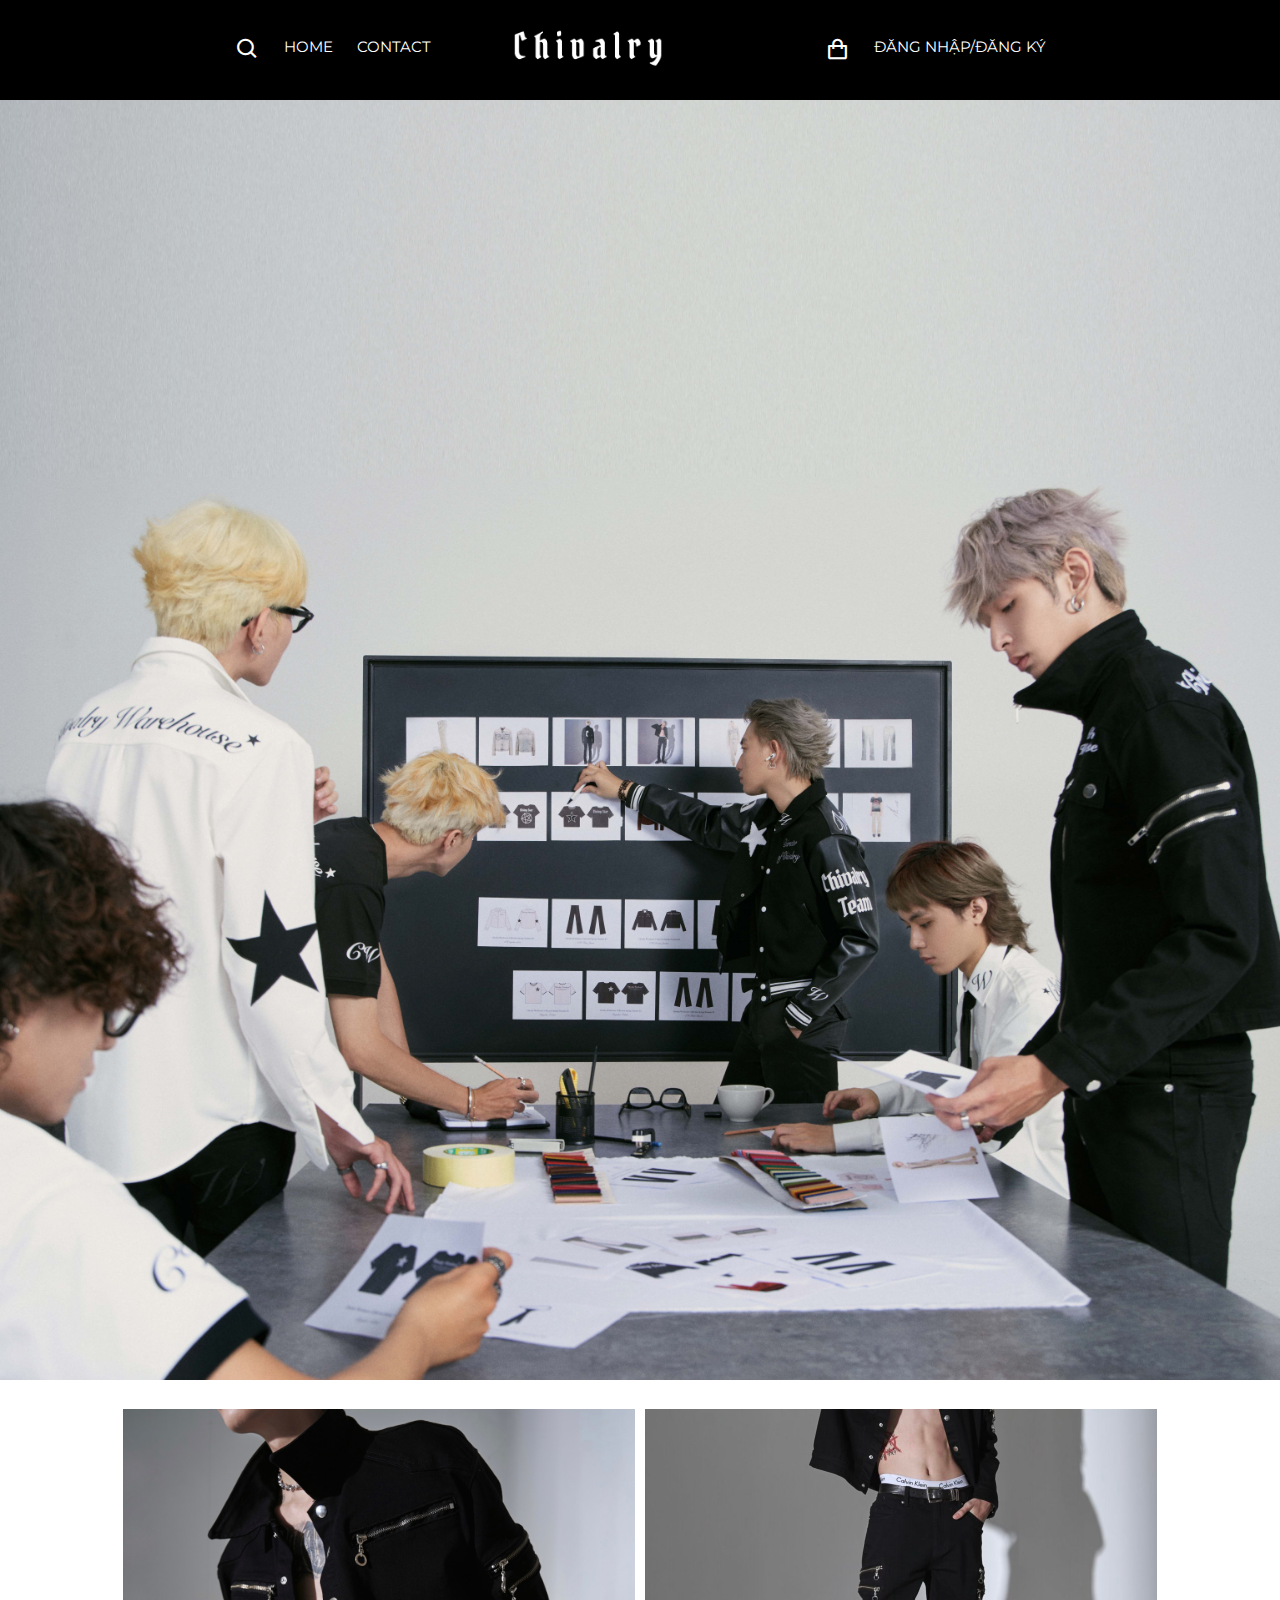
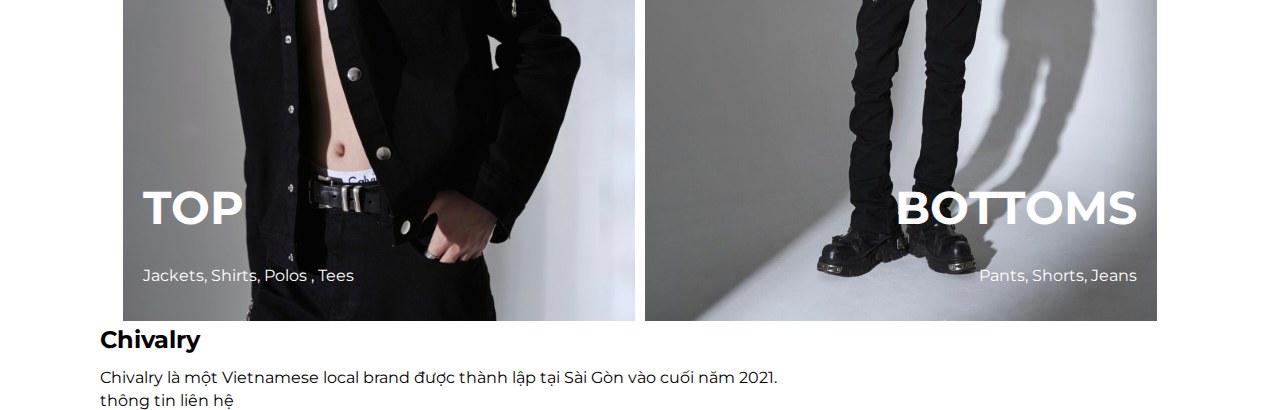
<file: index.html>
<!DOCTYPE html>
<html lang="en">
    <head>
        <meta charset="UTF-8">
        <meta http-equiv="X-UA-Compatible" content="IE=edge">
        <meta name="viewport" content="width=device-width, initial-scale=1.0">
        <title>Document</title>
        <!-- <link rel="stylesheet" href="https://cdnjs.cloudflare.com/ajax/libs/font-awesome/6.4.0/css/all.min.css" integrity="sha512-iecdLmaskl7CVkqkXNQ/ZH/XLlvWZOJyj7Yy7tcenmpD1ypASozpmT/E0iPtmFIB46ZmdtAc9eNBvH0H/ZpiBw==" crossorigin="anonymous" referrerpolicy="no-referrer" />
        <link rel="stylesheet"
            href="https://cdnjs.cloudflare.com/ajax/libs/font-awesome/6.2.1/css/all.min.css"
            integrity="sha512-MV7K8+y+gLIBoVD59lQIYicR65iaqukzvf/nwasF0nqhPay5w/9lJmVM2hMDcnK1OnMGCdVK+iQrJ7lzPJQd1w=="
            crossorigin="anonymous" referrerpolicy="no-referrer" /> -->
        <link href='https://unpkg.com/boxicons@2.1.4/css/boxicons.min.css'
            rel='stylesheet'>
        <link rel="preconnect" href="https://fonts.googleapis.com"><link
            rel="preconnect" href="https://fonts.gstatic.com" crossorigin><link
            href="https://fonts.googleapis.com/css2?family=Montserrat:ital,wght@0,100;0,400;1,300&display=swap"
            rel="stylesheet">
        <link rel="stylesheet" href="./assets/css/style.css">
    </head>
    <body>
        <div class="header">
            <div class="header_left">
                <div class="header-item"><a href="#"><i class='bx bx-search
                            header_icon'></i></a></div>
                <div class="header-item"><a href="index.html">HOME</a></div>
                <div class="header-item"><a href="contact.html">CONTACT</a></div>
            </div>
            <div class="header_center">
                <div class="header_center_container">
                    <img class="logo-img"
                        src="./assets/images/logo-light.png"
                        alt="Chivalry">
                </div>
            </div>

            <div class="header_right">
                <div class="header-item"><a href="#"><i class='bx
                            bx-shopping-bag header_icon'></i></a></div>
                <div class="header-item"> <a href="#">ĐĂNG NHẬP/ĐĂNG KÝ </a></div>
            </div>

        </div>
        <div id="container">
            <div class="banner">
                <img class="banner-img"
                    src="./assets/images/CHIVALRY28421.jpg"
                    alt="">
            </div>

            <div class="infors">
                <div class="infor">
                    <!-- the chua hinh anh -->
                    <div class="container_img">
                        <img src="./assets/images/TOP.jpg" alt="">
                    </div>
                    <div class="detail">
                        <h3 class="detail_heading">TOP</h3>
                        <p class="detail_para">Jackets, Shirts, Polos , Tees</p>
                    </div>
                </div>
                <div class="infor">
                    <!-- the chua hinh anh -->
                    <div class="container_img">
                        <img src="./assets/images/bottoms.jpg" alt="">
                    </div>
                    <div class="detail second">
                        <h3 class="detail_heading">BOTTOMS</h3>
                        <p class="detail_para">Pants, Shorts, Jeans</p>

                    </div>
                </div>
            </div>

            <div class="footer-social">
                <h2>Chivalry</h2>
                <div>
                    <i class="fa-brands fa-facebook icon"></i>
                    Chivalry là một Vietnamese local brand được thành lập tại
                    Sài Gòn vào cuối năm 2021.
                </div>
                <div>
                    <ul> thông tin liên hệ

                    </ul>
                </div>
            </div>
          
        </body>
    </html>
</file>
<file: assets/css/style.css>
*{
    padding: 0;
    margin: 0;
    list-style-type: none;
    text-decoration: none;
    font-family: 'Montserrat', sans-serif;
}
.header{
    height: 100px;
    display: flex;
    letter-spacing: white;
    background-color: black;
    position:fixed;
    right: 0;
    left: 0;
    align-items: center;
    justify-content: center;
}
.header_left,.header_right{
    display: flex;
}
 .header-item{
    padding: 0px 12px ;
    color: white;

} 
.header-item a {
    color: white;
    text-decoration: None;
    font-size: 15px;
} 
.header-item a:hover{
    color:red;
    transition: 1s all;
}
.header_icon{
    font-size: 25px;
}
.logo-item{
    width: 90px;

}
.header_center_container{
    margin: 0px 150px 0px 70px;
}
.logo-img{
    width: 150px;
    
   
}

#container{
    width: 100%;
    padding-top: 100px;
    /* text-align: center; */
}
.banner{
width: 100%;
    
}
.banner-img {
 
    width: 100%;
    /* height: 700px;
    object-fit: contain; */
}
.introduction {
    text-align: left;
    background-color:black
    ;
}
.introduction-item{
    padding-top: 100px;
    text-align: center;
    color: white;

}
.text{
    color: white;
}
.member {
    display: flex;
    justify-content: space-around;
    text-align: center;
    background-color:black;
}
.button-play{
    font-size: 24px;
    border-radius: 12px;
    background-color: #ffbd03; /* Green */
    color: white;
}
.infors{
    margin-top: 25px;
    display: flex;
    justify-content: center ;
    align-items: center;
}
.infor{
    position: relative;
    display: inline-block;
    margin:0px 5px ;
}
.container_img{
    width: 512px;
    
}
.container_img img{
    width: 100%;
}
.infor:hover .container_img img{
    transform: scale(1.2);
    transition: all 0.5s ease-in-out;
}
.container_img{
    overflow: hidden;
}
.detail{
    position: absolute;
    bottom: 40px;
    left: 20px;
    color:white;
}
.detail_heading{
    font-size: 46px;
    margin-bottom: 30px;
}
.detail.second  {
    position: absolute;
    left: unset;
    right: 20px;
    text-align: right;
}
.footer {
    display: flex;
    color: white;
    background-color:grey;
    align-items: center;
    padding: 20px;
}
.footer-item {
    color: white;
    font-size: 20px;
    margin-right: 200px;
    margin-left:300px ;
}
.logo{
    margin-top: 0;
}

.icon{
    font-size: 30px;
}
.text{
    font-size: 18px;
}
.aboutus-container{
    display: flex;
}
.footer-social{
    margin-right: 100px;
    margin-left: 100px; ;
}
.footer-item-logo{
    margin-left:200px;
    margin-right: 200px;
}
</file>
